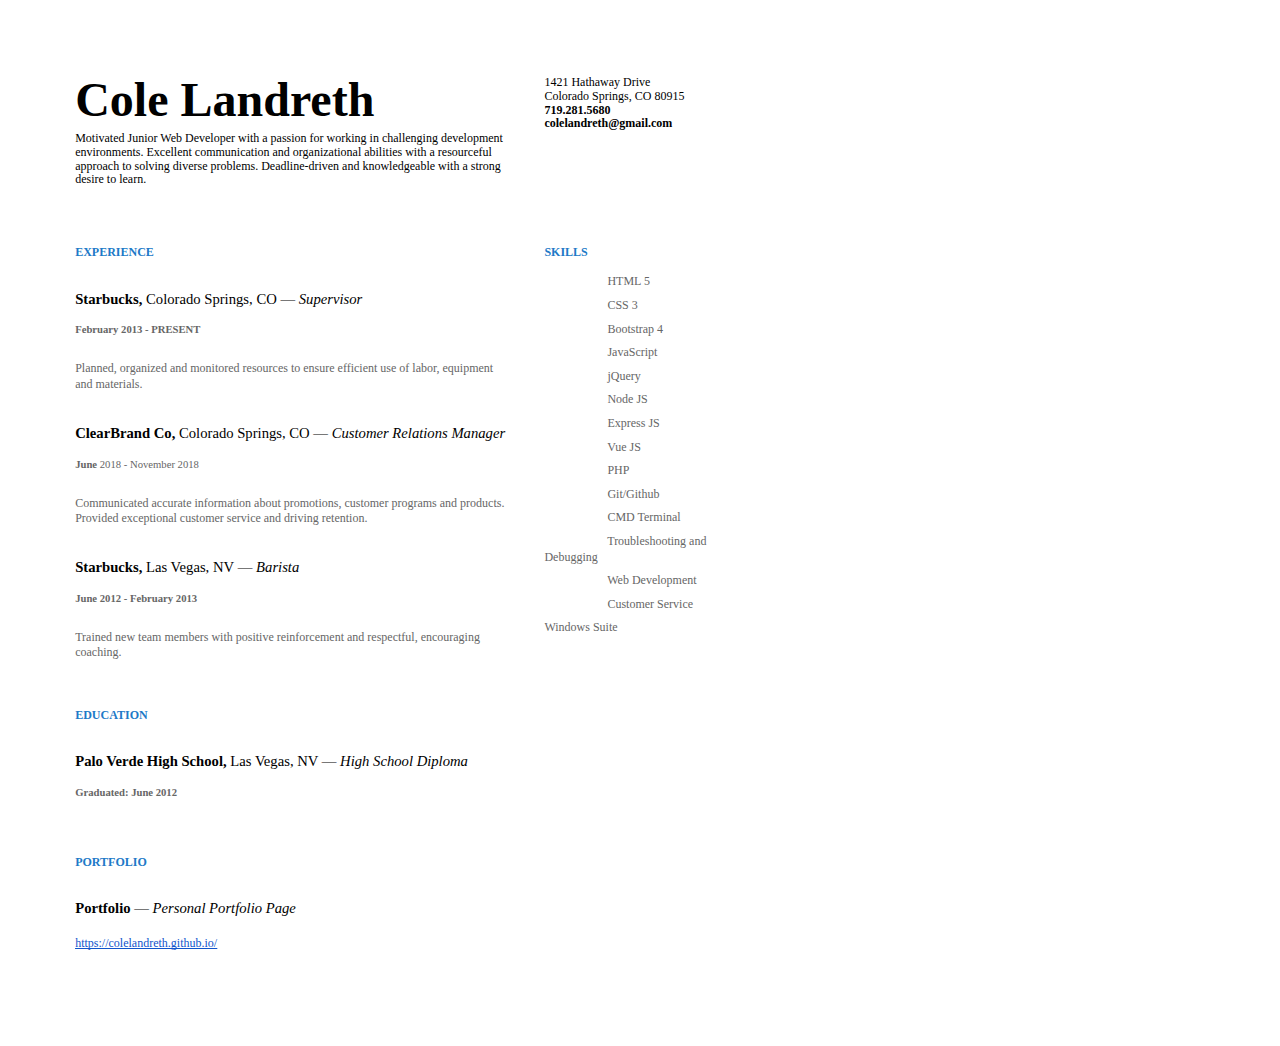
<file: TxtResume.html>
<html><head><meta content="text/html; charset=UTF-8" http-equiv="content-type"><style type="text/css">@import url('https://themes.googleusercontent.com/fonts/css?kit=RFda8w1V0eDZheqfcyQ4EGb3DKsRMD34dqg1gT8Z-p6isjtAVhoKeKPV_uAAgBOSk3k702ZOKiLJc3WVjuplzPesZW2xOQ-xsNqO47m55DA');.lst-kix_d52h1clnbs3c-5>li:before{content:"\0025a0  "}.lst-kix_d52h1clnbs3c-3>li:before{content:"\0025cf  "}.lst-kix_d52h1clnbs3c-2>li:before{content:"\0025a0  "}.lst-kix_d52h1clnbs3c-6>li:before{content:"\0025cf  "}.lst-kix_d52h1clnbs3c-1>li:before{content:"\0025cb  "}.lst-kix_d52h1clnbs3c-7>li:before{content:"\0025cb  "}.lst-kix_d52h1clnbs3c-0>li:before{content:"\00200b  "}.lst-kix_d52h1clnbs3c-8>li:before{content:"\0025a0  "}.lst-kix_3expns8knkd9-0>li:before{content:"\00200b  "}.lst-kix_3expns8knkd9-1>li:before{content:"\0025cb  "}ul.lst-kix_d52h1clnbs3c-5{list-style-type:none}ul.lst-kix_d52h1clnbs3c-6{list-style-type:none}.lst-kix_3expns8knkd9-3>li:before{content:"\0025cf  "}ul.lst-kix_d52h1clnbs3c-7{list-style-type:none}ul.lst-kix_d52h1clnbs3c-8{list-style-type:none}.lst-kix_3expns8knkd9-2>li:before{content:"\0025a0  "}.lst-kix_d52h1clnbs3c-4>li:before{content:"\0025cb  "}.lst-kix_3expns8knkd9-8>li:before{content:"\0025a0  "}.lst-kix_3expns8knkd9-7>li:before{content:"\0025cb  "}ul.lst-kix_d52h1clnbs3c-0{list-style-type:none}ul.lst-kix_d52h1clnbs3c-1{list-style-type:none}ul.lst-kix_d52h1clnbs3c-2{list-style-type:none}ul.lst-kix_d52h1clnbs3c-3{list-style-type:none}ul.lst-kix_d52h1clnbs3c-4{list-style-type:none}.lst-kix_3expns8knkd9-4>li:before{content:"\0025cb  "}.lst-kix_3expns8knkd9-5>li:before{content:"\0025a0  "}.lst-kix_3expns8knkd9-6>li:before{content:"\0025cf  "}ul.lst-kix_3expns8knkd9-2{list-style-type:none}ul.lst-kix_3expns8knkd9-1{list-style-type:none}ul.lst-kix_3expns8knkd9-4{list-style-type:none}ul.lst-kix_3expns8knkd9-3{list-style-type:none}ul.lst-kix_3expns8knkd9-0{list-style-type:none}ul.lst-kix_3expns8knkd9-6{list-style-type:none}ul.lst-kix_3expns8knkd9-5{list-style-type:none}ul.lst-kix_3expns8knkd9-8{list-style-type:none}ul.lst-kix_3expns8knkd9-7{list-style-type:none}ol{margin:0;padding:0}table td,table th{padding:0}.c4{border-right-style:solid;padding:7.2pt 7.2pt 7.2pt 7.2pt;border-bottom-color:#ffffff;border-top-width:0pt;border-right-width:0pt;border-left-color:#ffffff;vertical-align:top;border-right-color:#ffffff;border-left-width:0pt;border-top-style:solid;border-left-style:solid;border-bottom-width:0pt;width:165pt;border-top-color:#ffffff;border-bottom-style:solid}.c14{border-right-style:solid;padding:7.2pt 7.2pt 7.2pt 7.2pt;border-bottom-color:#ffffff;border-top-width:0pt;border-right-width:0pt;border-left-color:#ffffff;vertical-align:top;border-right-color:#ffffff;border-left-width:0pt;border-top-style:solid;border-left-style:solid;border-bottom-width:0pt;width:358.5pt;border-top-color:#ffffff;border-bottom-style:solid}.c13{margin-left:0pt;padding-top:6pt;list-style-position:inside;text-indent:45pt;padding-bottom:0pt;line-height:1.3;text-align:left;margin-right:15pt}.c2{color:#666666;font-weight:400;text-decoration:none;vertical-align:baseline;font-size:9pt;font-family:"Merriweather";font-style:normal}.c6{color:#000000;font-weight:700;text-decoration:none;vertical-align:baseline;font-size:9pt;font-family:"Open Sans";font-style:normal}.c9{color:#2079c7;font-weight:700;text-decoration:none;vertical-align:baseline;font-size:10pt;font-family:"Open Sans";font-style:normal}.c10{color:#000000;font-weight:700;text-decoration:none;vertical-align:baseline;font-size:36pt;font-family:"Merriweather";font-style:normal}.c29{color:#b7b7b7;font-weight:700;text-decoration:none;vertical-align:baseline;font-size:9pt;font-family:"Open Sans";font-style:normal}.c3{color:#000000;font-weight:400;text-decoration:none;vertical-align:baseline;font-size:9pt;font-family:"Open Sans";font-style:normal}.c26{color:#2079c7;font-weight:700;text-decoration:none;vertical-align:baseline;font-size:9pt;font-family:"Open Sans";font-style:normal}.c1{color:#000000;font-weight:400;text-decoration:none;vertical-align:baseline;font-size:11pt;font-family:"Merriweather";font-style:italic}.c28{font-weight:700;text-decoration:none;vertical-align:baseline;font-size:11pt;font-family:"Merriweather";font-style:normal}.c0{padding-top:5pt;padding-bottom:5pt;line-height:1.0;page-break-after:avoid;text-align:left;margin-right:15pt}.c16{color:#000000;text-decoration:none;vertical-align:baseline;font-size:12pt;font-family:"Merriweather";font-style:italic}.c8{padding-top:16pt;padding-bottom:0pt;line-height:1.0;page-break-after:avoid;text-align:left;margin-right:15pt}.c12{color:#666666;text-decoration:none;vertical-align:baseline;font-size:8pt;font-family:"Open Sans";font-style:normal}.c5{padding-top:6pt;padding-bottom:0pt;line-height:1.0;text-align:left;margin-right:15pt;height:9pt}.c32{color:#666666;text-decoration:none;vertical-align:baseline;font-size:6pt;font-family:"Merriweather";font-style:normal}.c21{padding-top:5pt;padding-bottom:0pt;line-height:1.3;text-align:left;margin-right:15pt;height:9pt}.c7{padding-top:30pt;padding-bottom:0pt;line-height:1.0;text-align:left;margin-right:15pt}.c27{padding-top:0pt;padding-bottom:6pt;line-height:1.0;text-align:left;margin-right:15pt}.c15{padding-top:0pt;padding-bottom:0pt;line-height:1.15;text-align:left;margin-right:15pt}.c18{padding-top:6pt;padding-bottom:0pt;line-height:1.3;text-align:left;margin-right:15pt}.c33{border-spacing:0;border-collapse:collapse;margin-right:auto}.c23{text-decoration-skip-ink:none;-webkit-text-decoration-skip:none;color:#1155cc;text-decoration:underline}.c20{background-color:#ffffff;max-width:525.6pt;padding:28.8pt 43.2pt 43.2pt 43.2pt}.c19{color:inherit;text-decoration:inherit}.c22{padding:0;margin:0}.c30{font-style:italic}.c25{height:9pt}.c11{font-weight:400}.c24{height:556pt}.c31{height:80pt}.c17{color:#000000}.title{padding-top:0pt;color:#000000;font-weight:700;font-size:36pt;padding-bottom:6pt;font-family:"Merriweather";line-height:1.0;text-align:left}.subtitle{padding-top:0pt;color:#000000;font-size:9pt;padding-bottom:0pt;font-family:"Open Sans";line-height:1.15;text-align:left}li{color:#666666;font-size:9pt;font-family:"Merriweather"}p{margin:0;color:#666666;font-size:9pt;font-family:"Merriweather"}h1{padding-top:30pt;color:#2079c7;font-weight:700;font-size:9pt;padding-bottom:0pt;font-family:"Open Sans";line-height:1.0;text-align:left}h2{padding-top:16pt;color:#000000;font-weight:700;font-size:11pt;padding-bottom:0pt;font-family:"Merriweather";line-height:1.0;page-break-after:avoid;text-align:left}h3{padding-top:5pt;color:#666666;font-size:8pt;padding-bottom:5pt;font-family:"Open Sans";line-height:1.0;page-break-after:avoid;text-align:left}h4{padding-top:8pt;-webkit-text-decoration-skip:none;color:#666666;text-decoration:underline;text-decoration-skip-ink:none;font-size:11pt;padding-bottom:0pt;font-family:"Trebuchet MS";line-height:1.3;page-break-after:avoid;text-align:left}h5{padding-top:8pt;color:#666666;font-size:11pt;padding-bottom:0pt;font-family:"Trebuchet MS";line-height:1.3;page-break-after:avoid;text-align:left}h6{padding-top:8pt;color:#666666;font-size:11pt;padding-bottom:0pt;font-family:"Trebuchet MS";line-height:1.3;page-break-after:avoid;font-style:italic;text-align:left}</style></head><body class="c20"><p class="c5"><span class="c11 c32"></span></p><a id="t.0633f45f915bb55e06c7ea95bf7d82000f83a602"></a><a id="t.0"></a><table class="c33"><tbody><tr class="c31"><td class="c14" colspan="1" rowspan="1"><p class="c27 title" id="h.x8fm1uorkbaw"><span class="c10">Cole Landreth</span></p><p class="c15 subtitle" id="h.ymi089liagec"><span class="c3">Motivated Junior Web Developer with a passion for working in challenging development environments. Excellent communication and organizational abilities with a resourceful approach to solving diverse problems. Deadline-driven and knowledgeable with a strong desire to learn.</span></p></td><td class="c4" colspan="1" rowspan="1"><p class="c15"><span class="c3">1421 Hathaway Drive</span></p><p class="c15"><span class="c3">Colorado Springs, CO 80915</span></p><p class="c15"><span class="c6">719.281.5680</span></p><p class="c15"><span class="c6">colelandreth@gmail.com</span></p></td></tr><tr class="c24"><td class="c14" colspan="1" rowspan="1"><h1 class="c7" id="h.y7d3xdxnr44m"><span class="c26">EXPERIENCE</span></h1><h2 class="c8" id="h.rfgvkg2ifhfd"><span>Starbucks</span><span class="c17">, </span><span class="c11">Colorado Springs, CO &mdash; </span><span class="c11 c30">Supervisor</span></h2><h3 class="c0" id="h.n64fgzu3lwuy"><span>February 2013 - PRESENT</span></h3><p class="c18"><span>Planned, organized and monitored resources to ensure efficient use of labor, equipment and materials.</span></p><h2 class="c8" id="h.wj0puh61kxsr"><span>ClearBrand Co</span><span class="c17">, </span><span class="c11">Colorado Springs, CO &mdash; </span><span class="c1">Customer Relations Manager</span></h2><h3 class="c0" id="h.8hk593fs3sag"><span>June</span><span class="c12 c11">&nbsp;2018 - November 2018</span></h3><p class="c18"><span class="c2">Communicated accurate information about promotions, customer programs and products. Provided exceptional customer service and driving retention.</span></p><h2 class="c8" id="h.1hxcpsc1hco2"><span>Starbucks, </span><span class="c11">Las Vegas, NV</span><span>&nbsp;</span><span class="c11">&mdash; </span><span class="c1">Barista</span></h2><h3 class="c0" id="h.ybypdmed418m"><span>June 2012 - February 2013</span></h3><p class="c18"><span class="c2">Trained new team members with positive reinforcement and respectful, encouraging coaching.</span></p><h1 class="c7" id="h.yk8luflkpwij"><span>EDUCATION</span></h1><h2 class="c8" id="h.6wymnhinx9q5"><span>Palo Verde High School</span><span>, </span><span class="c11">Las Vegas, NV &mdash; </span><span class="c1">High School Diploma</span></h2><h3 class="c0" id="h.7vtcyzeczjot"><span>Graduated: June 2012</span></h3><h1 class="c7" id="h.jhv78pp9wtzd"><span>PORTFOLIO</span></h1><h2 class="c8" id="h.vm051rmyhoww"><span>Portfolio </span><span class="c11">&mdash; </span><span class="c30 c11">Personal Portfolio Page</span></h2><p class="c18"><span class="c23"><a class="c19" href="https://www.google.com/url?q=https://colelandreth.github.io/&amp;sa=D&amp;ust=1554663298404000">https://colelandreth.github.io/</a></span></p></td><td class="c4" colspan="1" rowspan="1"><h1 class="c7" id="h.ca0awj8022e2"><span class="c26">SKILLS</span></h1><ul class="c22 lst-kix_d52h1clnbs3c-0 start"><li class="c13"><span class="c2">HTML 5</span></li><li class="c13"><span class="c2">CSS 3</span></li><li class="c13"><span class="c2">Bootstrap 4</span></li><li class="c13"><span class="c2">JavaScript</span></li><li class="c13"><span class="c2">jQuery</span></li><li class="c13"><span class="c2">Node JS</span></li><li class="c13"><span class="c2">Express JS</span></li><li class="c13"><span class="c2">Vue JS</span></li><li class="c13"><span class="c2">PHP</span></li><li class="c13"><span class="c2">Git/Github</span></li><li class="c13"><span class="c2">CMD Terminal</span></li><li class="c13"><span class="c2">Troubleshooting and Debugging</span></li><li class="c13"><span class="c2">Web Development</span></li><li class="c13"><span class="c2">Customer Service</span></li></ul><p class="c18"><span class="c2">Windows Suite</span></p><p class="c18 c25"><span class="c2"></span></p></td></tr></tbody></table><p class="c21"><span class="c2"></span></p></body></html>
</file>
